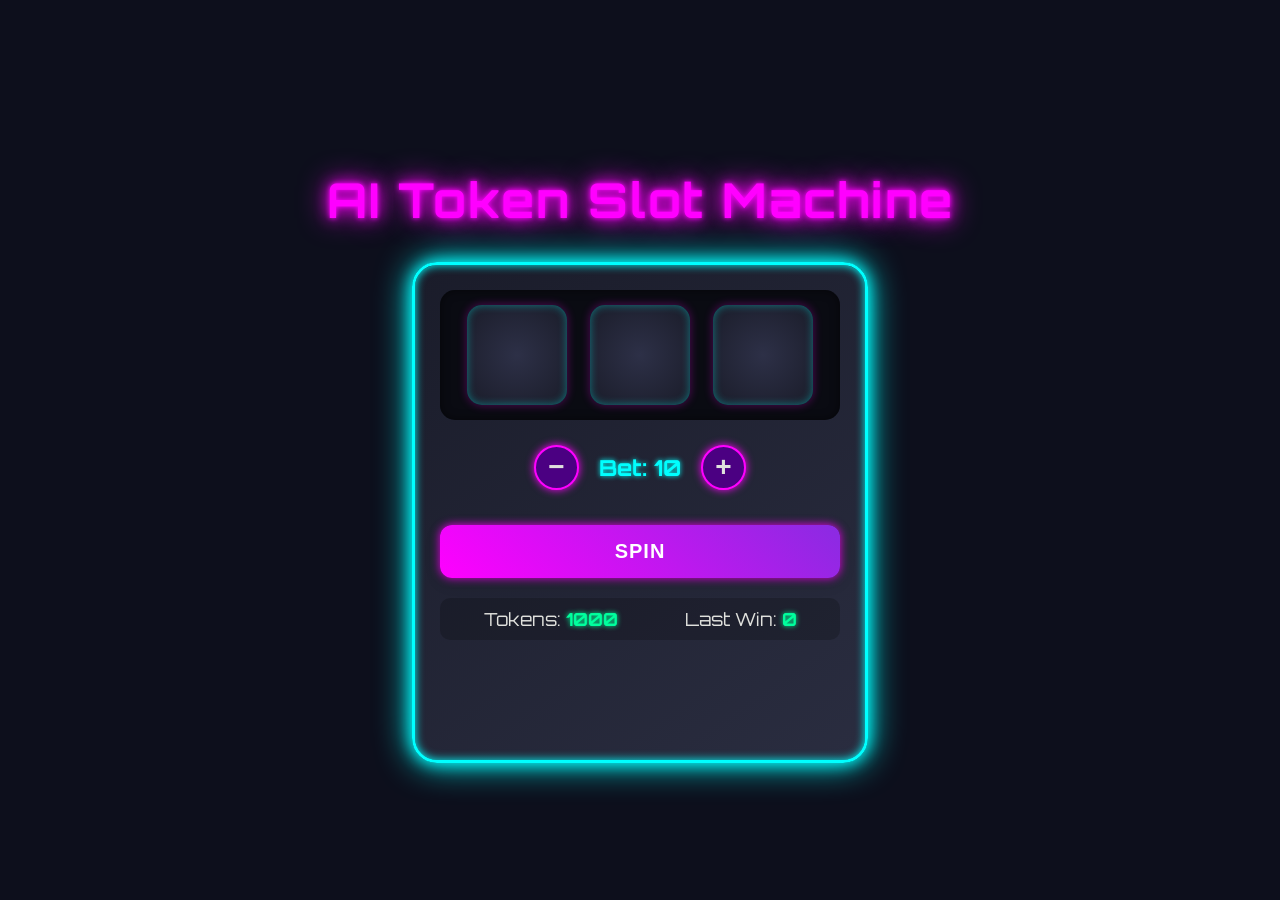
<file: step5/index.html>
<!DOCTYPE html>
<html lang="en">
<head>
    <meta charset="UTF-8">
    <meta name="viewport" content="width=device-width, initial-scale=1.0">
    <title>AI Token Slot Machine</title>
    <link rel="stylesheet" href="styles.css">
</head>
<body>
    <h1>AI Token Slot Machine</h1>
    <div class="slot-machine">
        <div class="reels">
            <div class="reel"></div>
            <div class="reel"></div>
            <div class="reel"></div>
        </div>
        <div class="controls">
            <div class="bet-control">
                <button id="decreaseBet">−</button>
                <span class="bet-amount">Bet: <span id="betAmount">10</span></span>
                <button id="increaseBet">+</button>
            </div>
            <button id="spinButton">Spin</button>
            <button id="resetButton" style="display: none;">Play Again</button>
        </div>
        <div class="stats">
            <p>Tokens: <span id="tokenCount">1000</span></p>
            <p>Last Win: <span id="winAmount">0</span></p>
        </div>
        <p class="message" id="message-log"></p>
        <p class="comical-line" id="comical-line"></p>
    </div>
    <script src="script.js"></script>
</body>
</html>
</file>
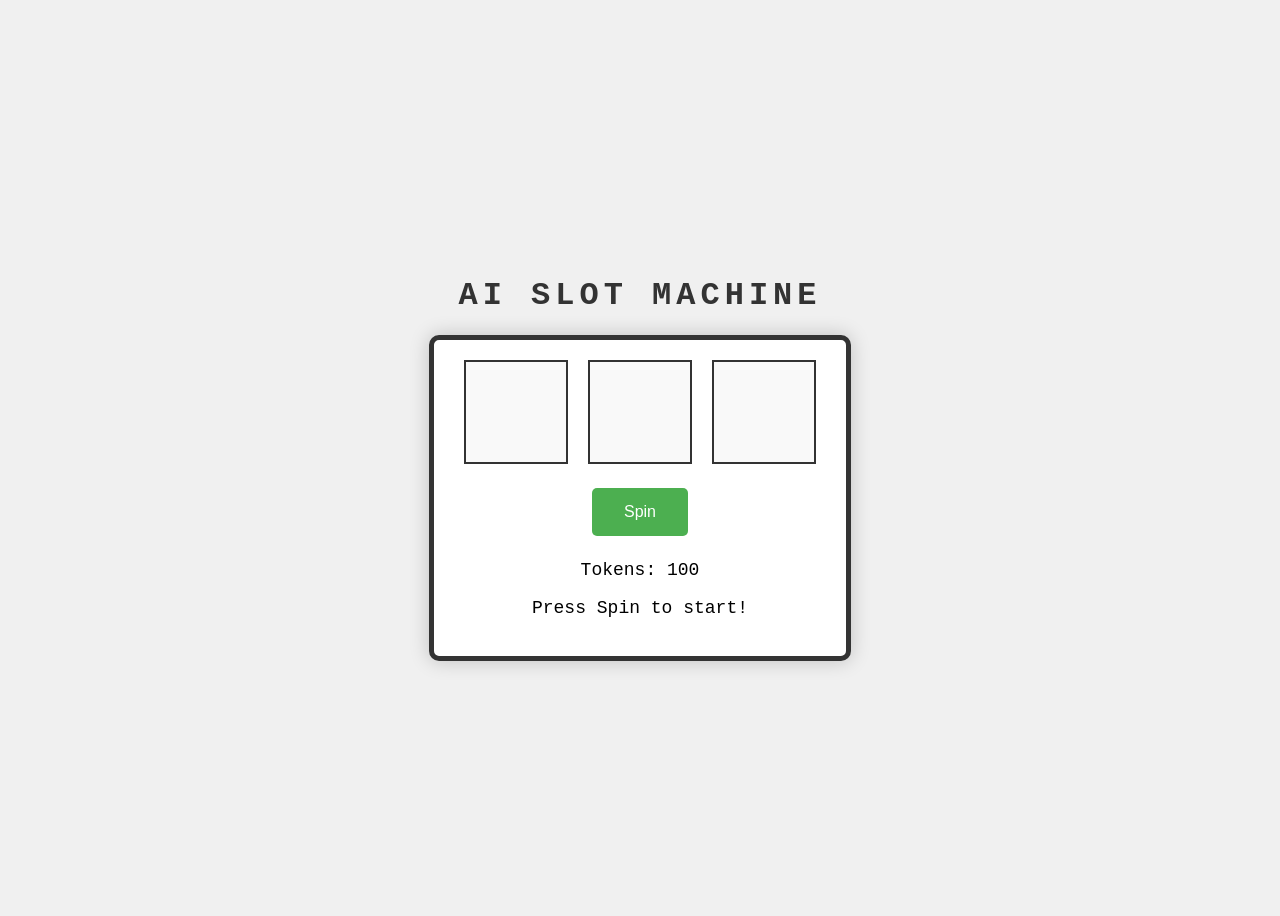
<file: step1/candidate-001/index.html>
<!DOCTYPE html>
<html lang="en">
<head>
    <meta charset="UTF-8">
    <meta name="viewport" content="width=device-width, initial-scale=1.0">
    <title>AI Slot Machine</title>
    <link rel="stylesheet" href="style.css">
</head>
<body>

    <h1>AI Slot Machine</h1>

    <div class="machine">
        <div class="reels">
            <div class="reel"></div>
            <div class="reel"></div>
            <div class="reel"></div>
        </div>

        <div class="controls">
            <button id="spin-button">Spin</button>
        </div>

        <div class="balance">
            <p>Tokens: <span id="balance-amount">100</span></p>
        </div>
        
        <div class="message">
            <p id="message-text">Press Spin to start!</p>
        </div>
    </div>

    <script src="script.js"></script>
</body>
</html>
</file>
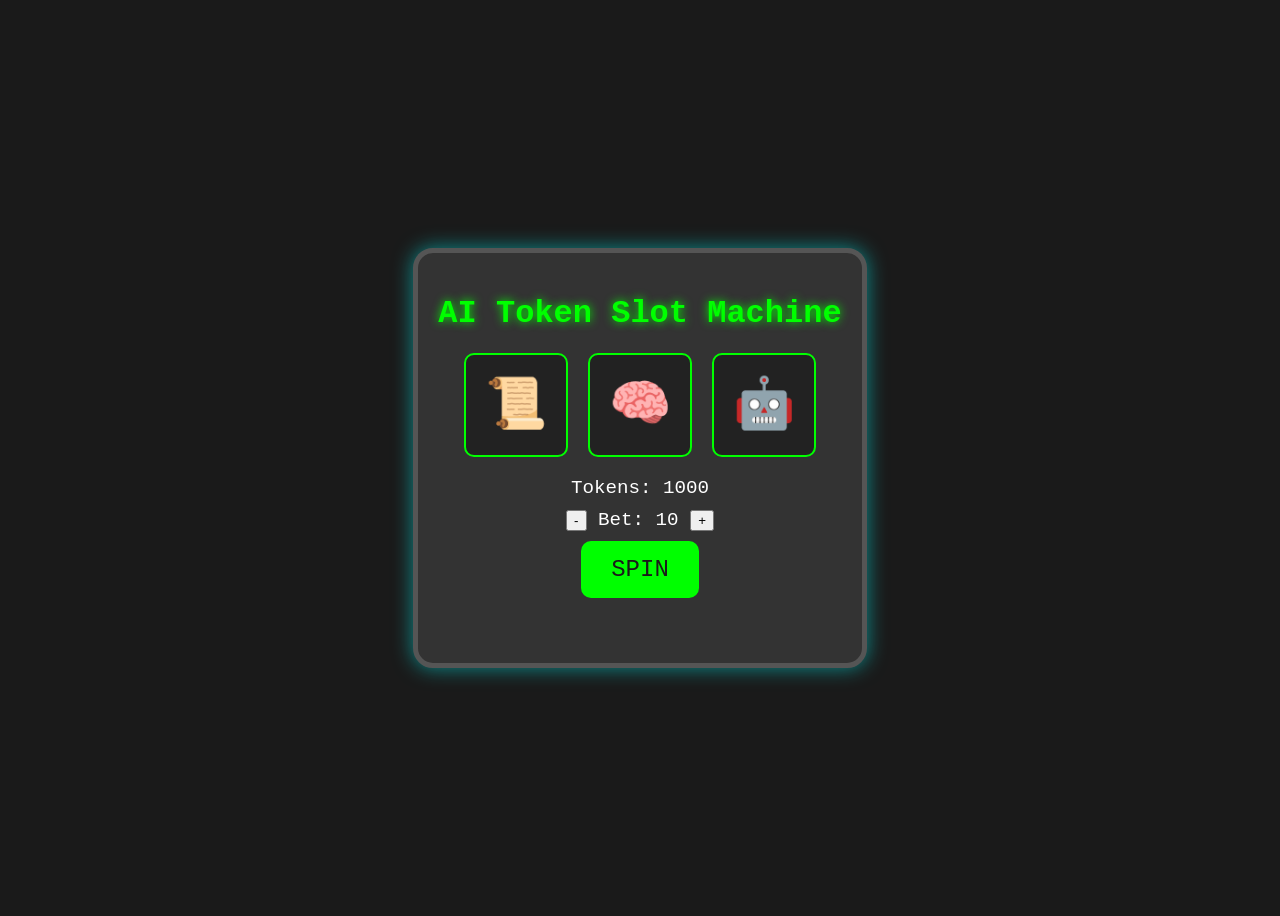
<file: step1/candidate-002/index.html>
<!DOCTYPE html>
<html lang="en">
<head>
    <meta charset="UTF-8">
    <meta name="viewport" content="width=device-width, initial-scale=1.0">
    <title>AI Token Slot Machine</title>
    <link rel="stylesheet" href="style.css">
</head>
<body>
    <div class="machine">
        <h1>AI Token Slot Machine</h1>
        <div class="slots">
            <div class="slot" id="slot1">
                <div class="reel"></div>
            </div>
            <div class="slot" id="slot2">
                <div class="reel"></div>
            </div>
            <div class="slot" id="slot3">
                <div class="reel"></div>
            </div>
        </div>
        <div class="controls">
            <div class="balance-container">
                <span>Tokens: </span>
                <span id="balance">1000</span>
            </div>
            <div class="bet-container">
                <button id="decrease-bet">-</button>
                <span>Bet: </span>
                <span id="bet-amount">10</span>
                <button id="increase-bet">+</button>
            </div>
            <button class="spin-button" id="spin-button">Spin</button>
        </div>
        <div id="message" class="message"></div>
    </div>
    <script src="script.js"></script>
</body>
</html>
</file>
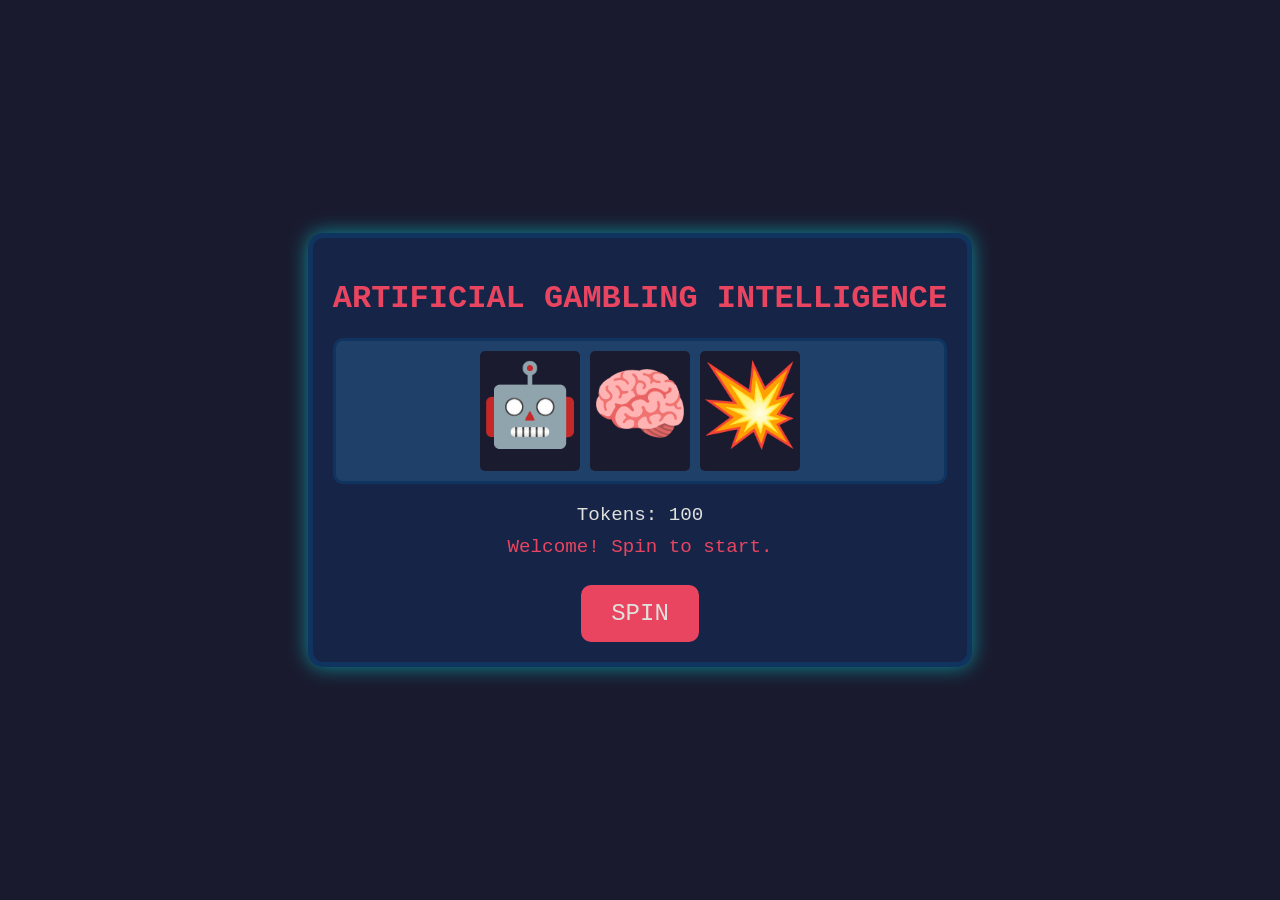
<file: step1/candidate-003/index.html>
<!DOCTYPE html>
<html lang="en">
<head>
    <meta charset="UTF-8">
    <meta name="viewport" content="width=device-width, initial-scale=1.0">
    <title>Artificial Gambling Intelligence</title>
    <link rel="stylesheet" href="style.css">
</head>
<body>
    <div id="slot-machine">
        <h1>Artificial Gambling Intelligence</h1>
        <div id="reels">
            <div class="reel"></div>
            <div class="reel"></div>
            <div class="reel"></div>
        </div>
        <div id="game-info">
            <div id="token-balance">Tokens: 100</div>
            <div id="message-area">Welcome! Spin to start.</div>
        </div>
        <button id="spin-button">Spin</button>
    </div>
    <script src="script.js"></script>
</body>
</html>
</file>
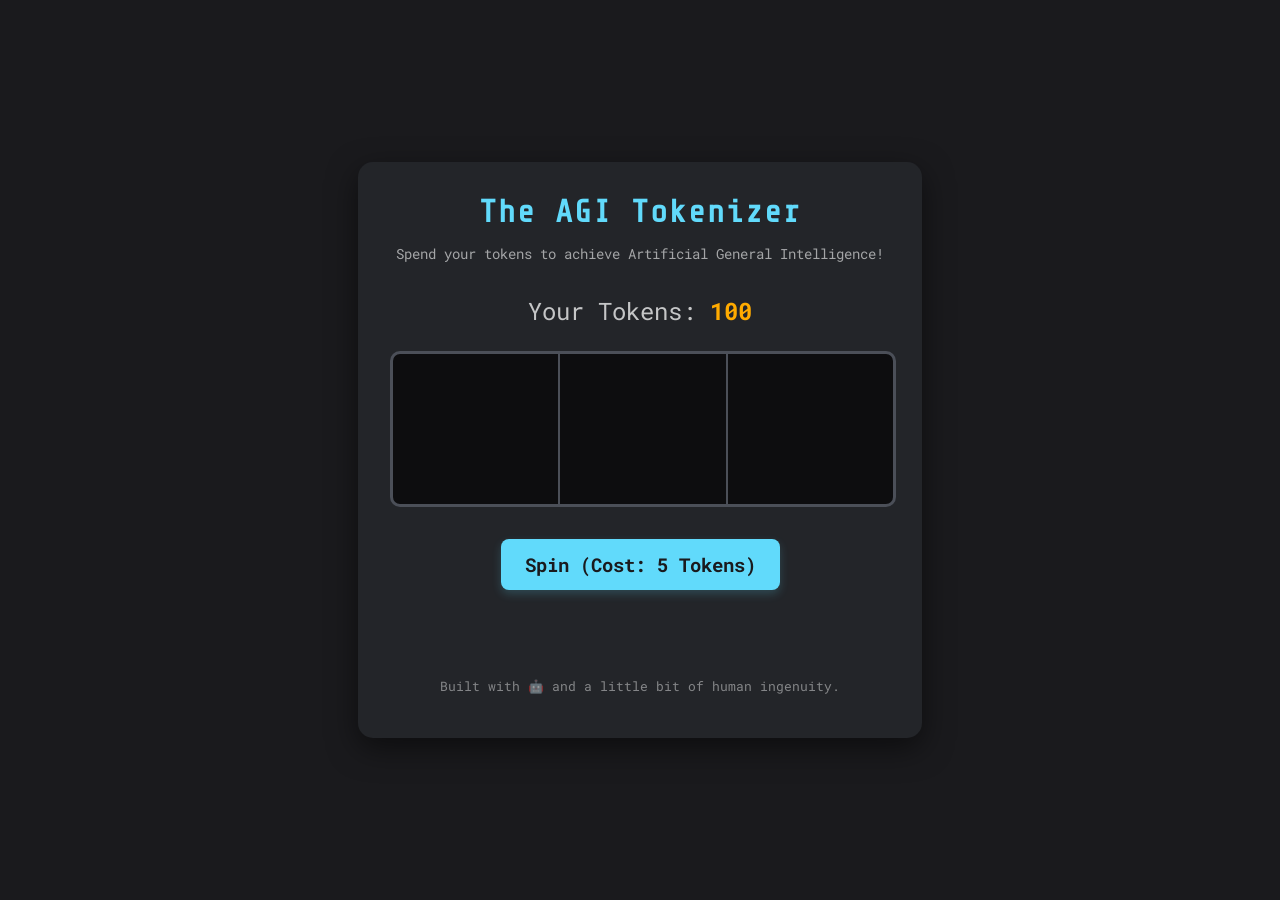
<file: step1/candidate-005/index.html>
<!DOCTYPE html>
<html lang="en">
<head>
    <meta charset="UTF-8">
    <meta name="viewport" content="width=device-width, initial-scale=1.0">
    <title>AGI Tokenizer</title>
    <link rel="stylesheet" href="style.css">
</head>
<body>
    <div id="app">
        <header>
            <h1>The AGI Tokenizer</h1>
            <p>Spend your tokens to achieve Artificial General Intelligence!</p>
        </header>
        <main>
            <div class="balance">
                <h2>Your Tokens: <span id="token-balance">100</span></h2>
            </div>
            <div class="slot-machine">
                <div class="reel-container">
                    <div class="reel" id="reel1"></div>
                    <div class="reel" id="reel2"></div>
                    <div class="reel" id="reel3"></div>
                </div>
                <div class="slot-overlay"></div>
            </div>
            <div class="controls">
                <button id="spin-button">Spin (Cost: 5 Tokens)</button>
            </div>
            <div class="message-container">
                <p id="message">&nbsp;</p>
            </div>
        </main>
        <footer>
            <p>Built with 🤖 and a little bit of human ingenuity.</p>
        </footer>
    </div>
    <script src="script.js"></script>
</body>
</html>
</file>
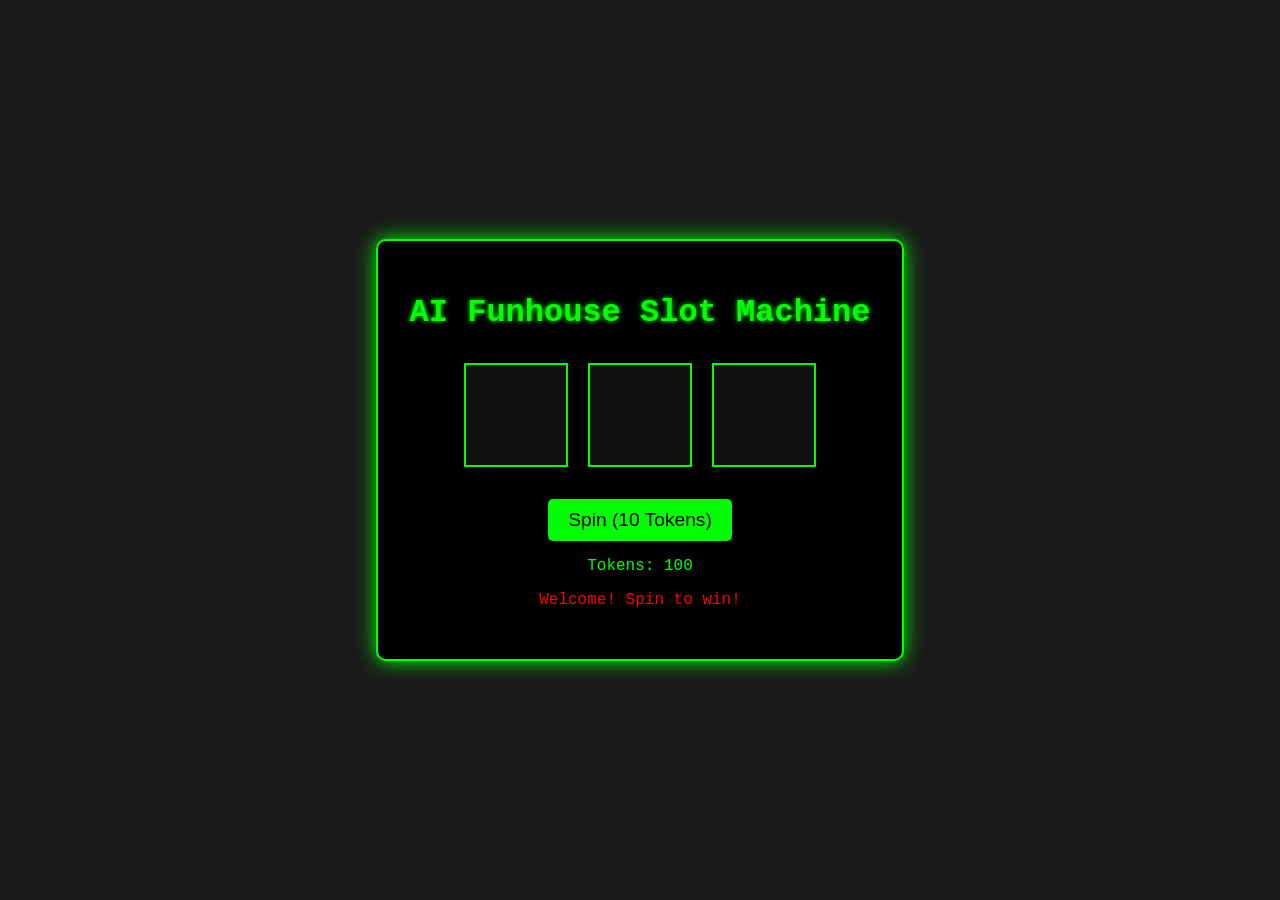
<file: step1/candidate-006/index.html>
<!DOCTYPE html>
<html lang="en">
<head>
    <meta charset="UTF-8">
    <meta name="viewport" content="width=device-width, initial-scale=1.0">
    <title>AI Slot Machine</title>
    <link rel="stylesheet" href="style.css">
</head>
<body>
    <div id="app">
        <h1>AI Funhouse Slot Machine</h1>
        <div class="slot-machine">
            <div class="reels">
                <div class="reel" id="reel1"></div>
                <div class="reel" id="reel2"></div>
                <div class="reel" id="reel3"></div>
            </div>
            <button id="spin-button">Spin (10 Tokens)</button>
            <p>Tokens: <span id="token-balance">100</span></p>
            <p id="message-area">Welcome! Spin to win!</p>
        </div>
    </div>
    <script src="script.js"></script>
</body>
</html>
</file>
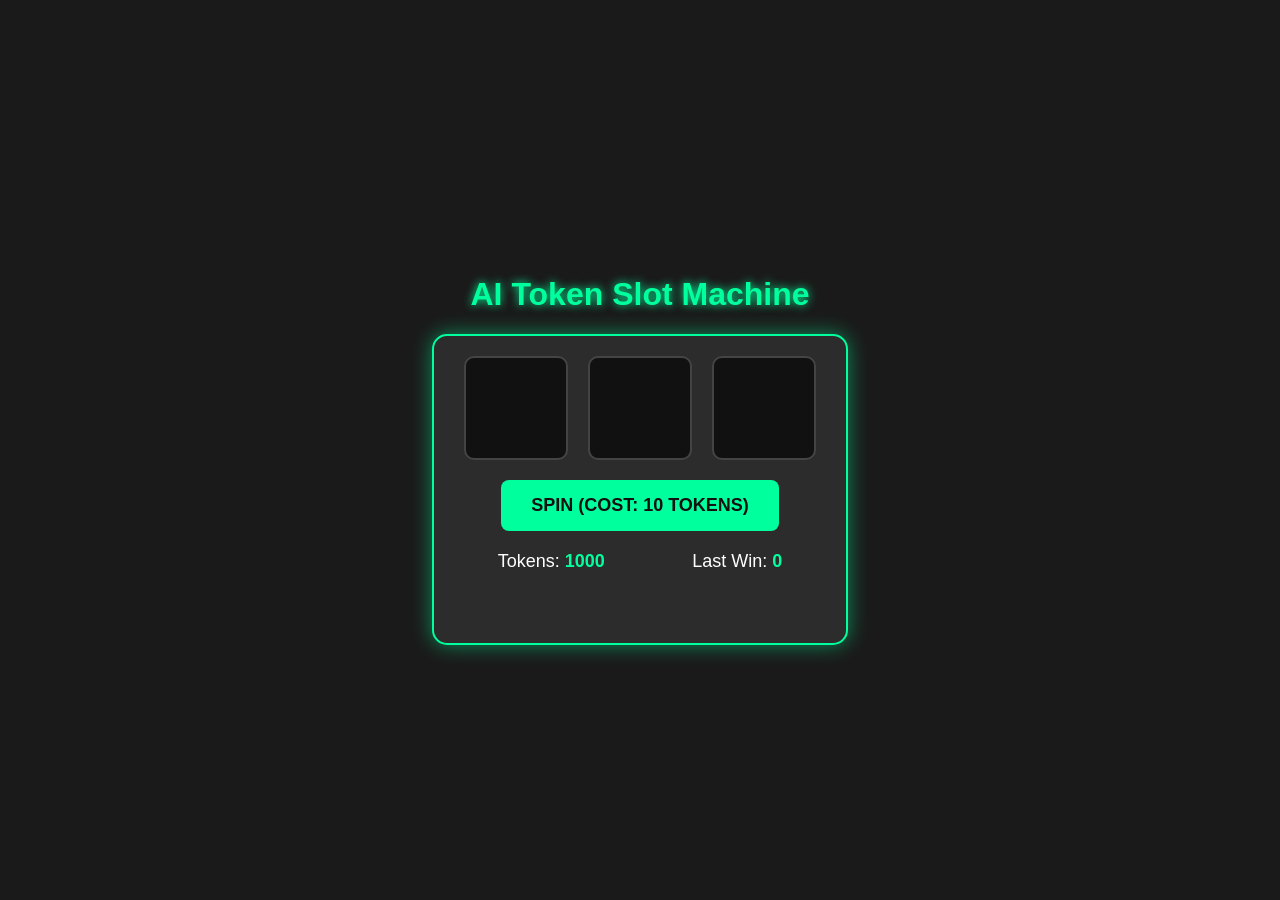
<file: step1/candidate-007/index.html>
<!DOCTYPE html>
<html lang="en">
<head>
    <meta charset="UTF-8">
    <meta name="viewport" content="width=device-width, initial-scale=1.0">
    <title>AI Token Slot Machine</title>
    <link rel="stylesheet" href="styles.css">
</head>
<body>
    <h1>AI Token Slot Machine</h1>
    <div class="slot-machine">
        <div class="reels">
            <div class="reel"></div>
            <div class="reel"></div>
            <div class="reel"></div>
        </div>
        <div class="controls">
            <button id="spinButton">Spin (Cost: 10 Tokens)</button>
        </div>
        <div class="stats">
            <p>Tokens: <span id="tokenCount">1000</span></p>
            <p>Last Win: <span id="winAmount">0</span></p>
        </div>
        <p class="message" id="message-log"></p>
    </div>
    <script src="script.js"></script>
</body>
</html>
</file>
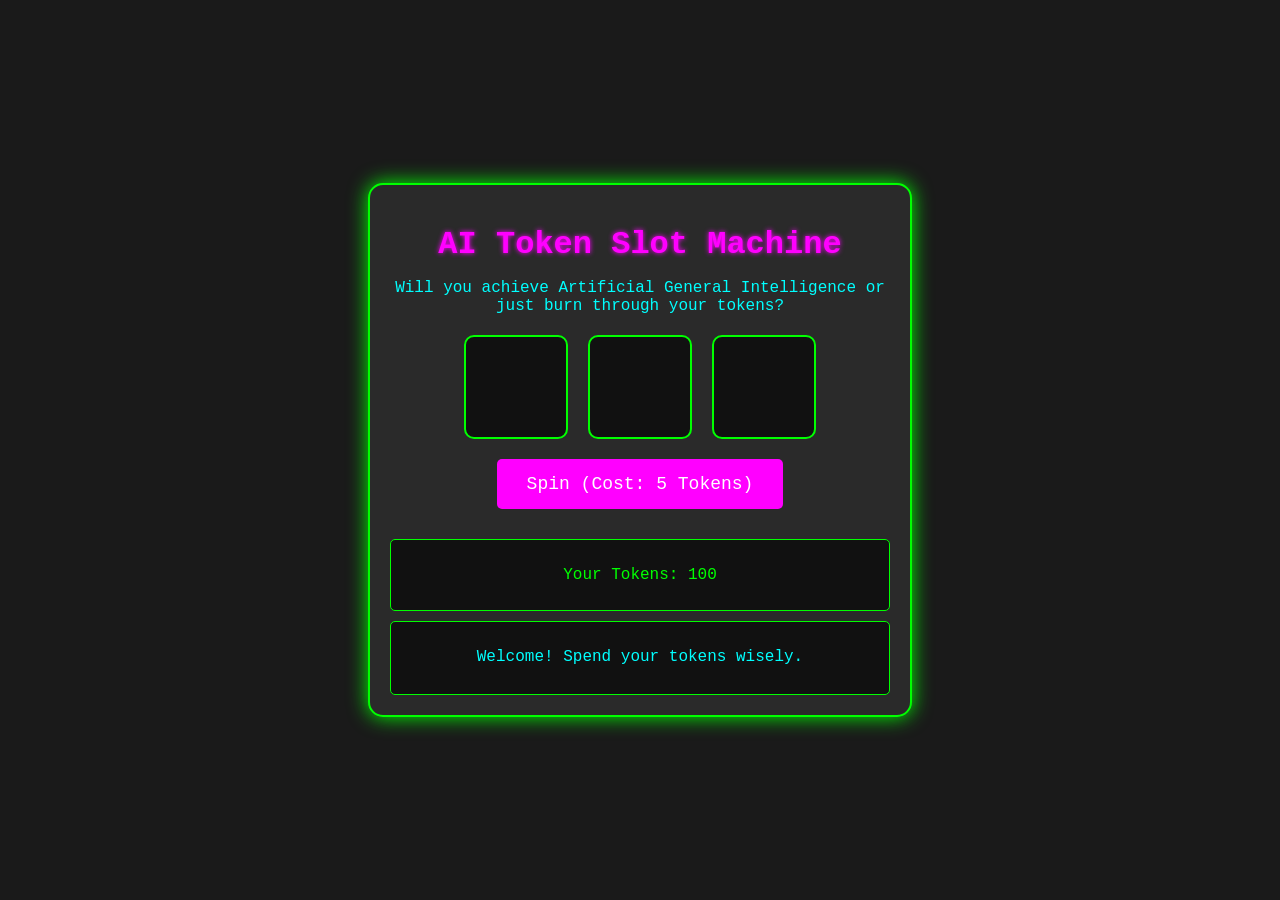
<file: step1/candidate-008/index.html>
<!DOCTYPE html>
<html lang="en">
<head>
    <meta charset="UTF-8">
    <meta name="viewport" content="width=device-width, initial-scale=1.0">
    <title>AI Satire Slot Machine</title>
    <link rel="stylesheet" href="styles.css">
</head>
<body>
    <div id="slot-machine">
        <h1>AI Token Slot Machine</h1>
        <p class="subtitle">Will you achieve Artificial General Intelligence or just burn through your tokens?</p>
        <div id="reels">
            <div class="reel"></div>
            <div class="reel"></div>
            <div class="reel"></div>
        </div>
        <div id="controls">
            <button id="spinButton">Spin (Cost: 5 Tokens)</button>
        </div>
        <div id="wallet">
            <p>Your Tokens: <span id="token-balance">100</span></p>
        </div>
        <div id="message-display">
            <p id="message">Welcome! Spend your tokens wisely.</p>
        </div>
    </div>
    <script src="script.js"></script>
</body>
</html>
</file>
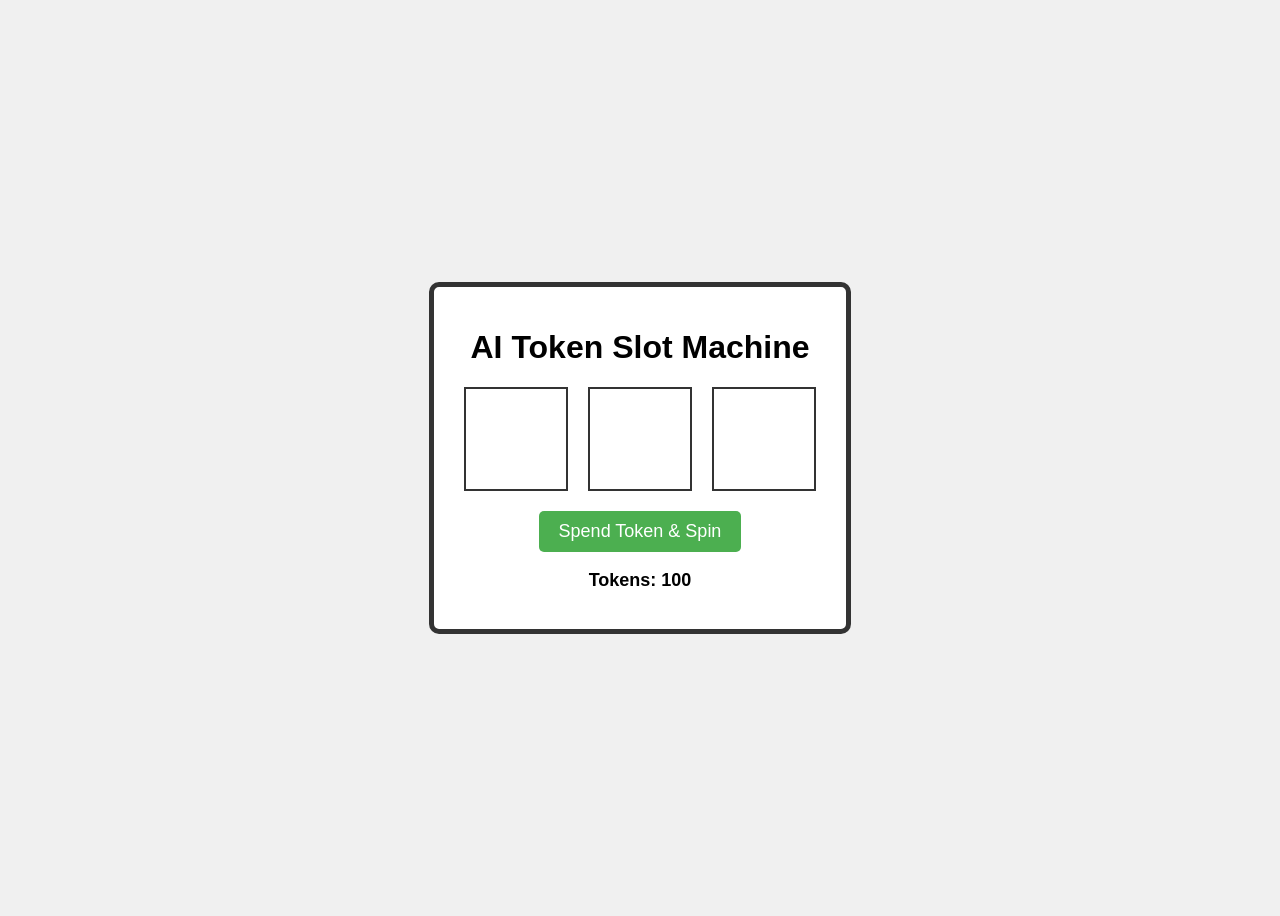
<file: step1/candidate-009/index.html>
<!DOCTYPE html>
<html lang="en">
<head>
    <meta charset="UTF-8">
    <meta name="viewport" content="width=device-width, initial-scale=1.0">
    <title>AI Token Slot Machine</title>
    <link rel="stylesheet" href="styles.css">
</head>
<body>
    <div class="slot-machine">
        <h1>AI Token Slot Machine</h1>
        <div class="reels">
            <div class="reel"></div>
            <div class="reel"></div>
            <div class="reel"></div>
        </div>
        <div class="controls">
            <button id="spin-button">Spend Token & Spin</button>
            <p>Tokens: <span id="token-count">100</span></p>
        </div>
    </div>
    <script src="script.js"></script>
</body>
</html>
</file>
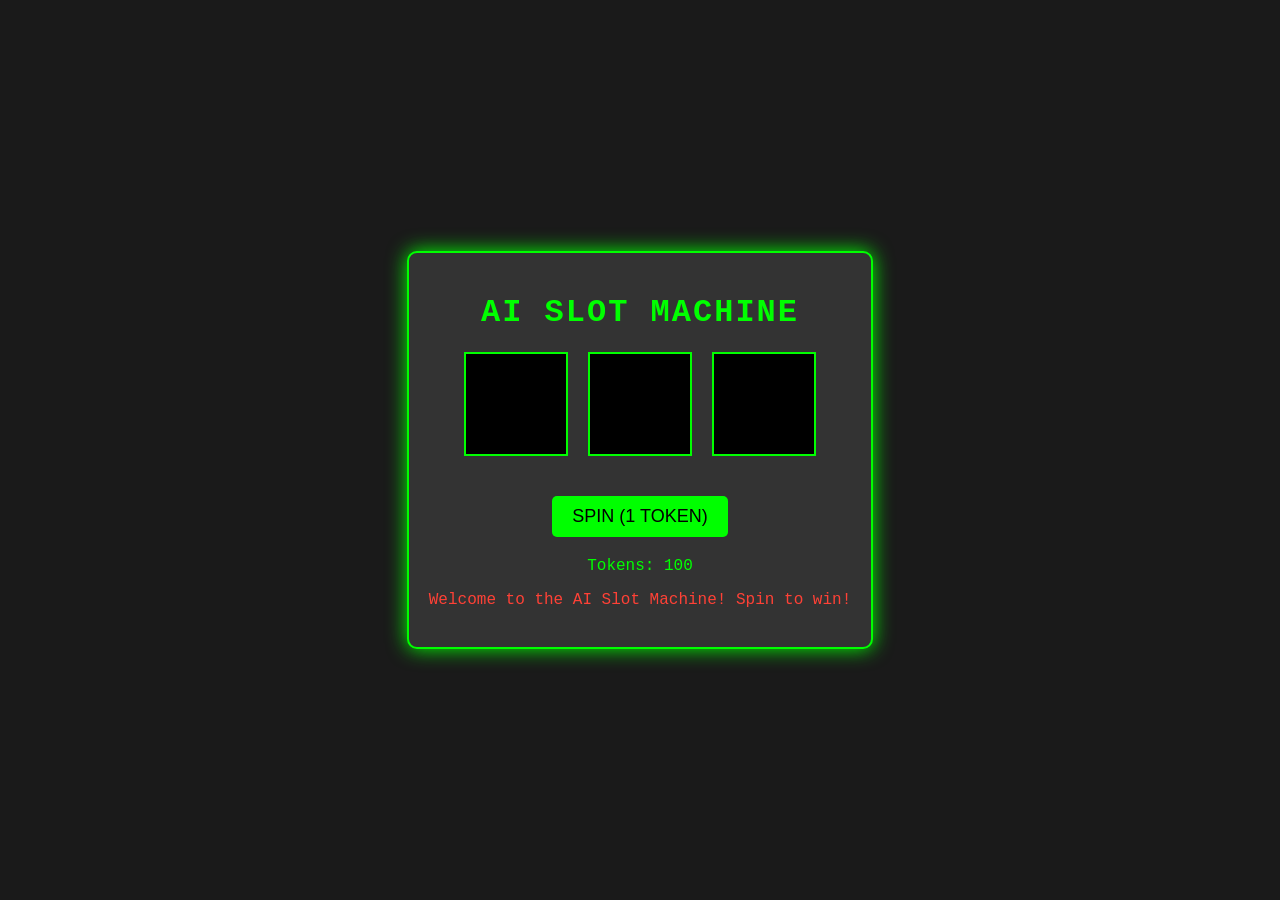
<file: step1/candidate-010/index.html>
<!DOCTYPE html>
<html lang="en">
<head>
    <meta charset="UTF-8">
    <meta name="viewport" content="width=device-width, initial-scale=1.0">
    <title>AI Slot Machine</title>
    <link rel="stylesheet" href="styles.css">
</head>
<body>
    <div id="slot-machine">
        <h1>AI Slot Machine</h1>
        <div class="reels">
            <div class="reel" id="reel1"></div>
            <div class="reel" id="reel2"></div>
            <div class="reel" id="reel3"></div>
        </div>
        <button id="spin-button">Spin (1 Token)</button>
        <div class="info">
            <p>Tokens: <span id="tokens">100</span></p>
            <p id="message">Welcome to the AI Slot Machine! Spin to win!</p>
        </div>
    </div>
    <script src="script.js"></script>
</body>
</html>
</file>
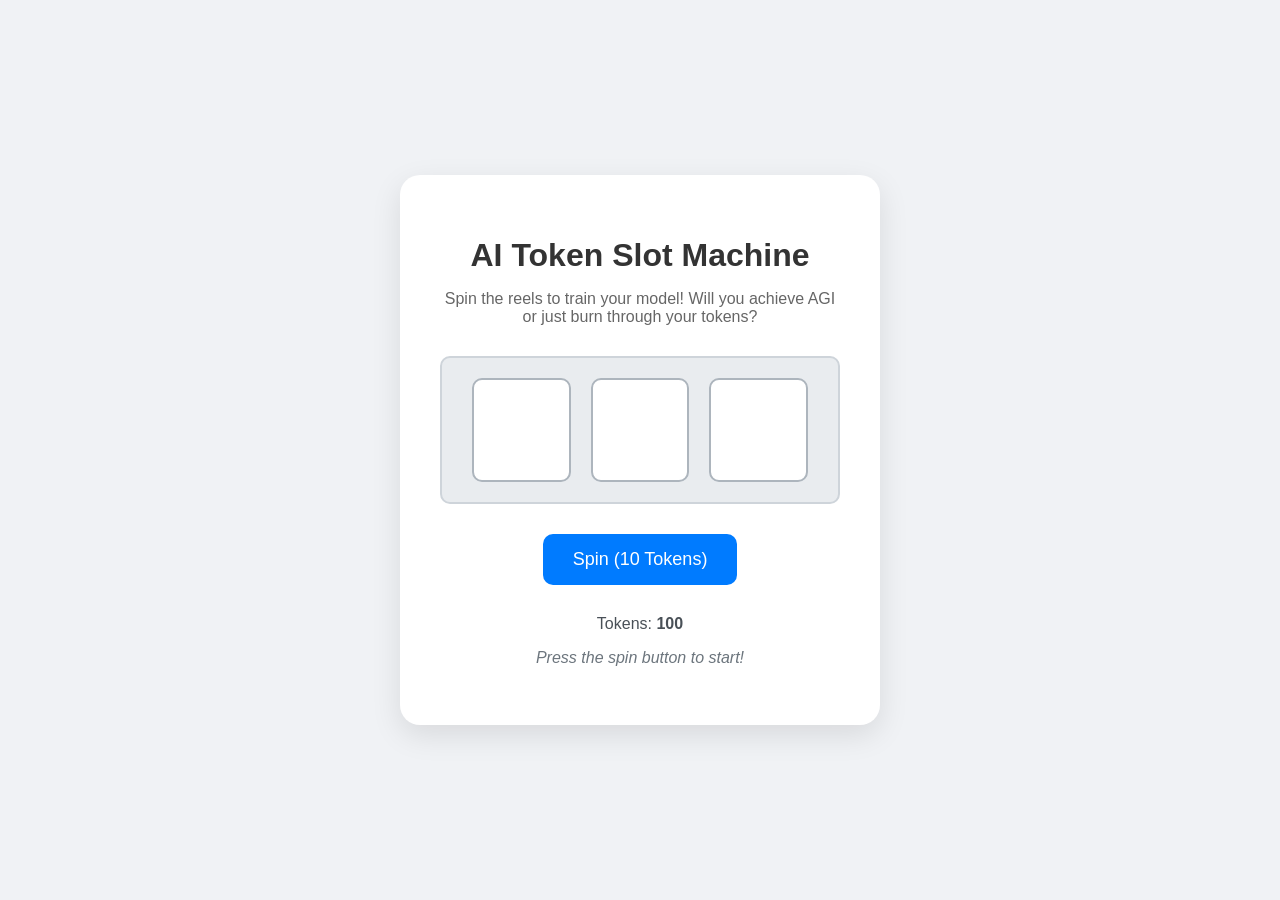
<file: step1/candidate-011/index.html>
<!DOCTYPE html>
<html lang="en">
<head>
    <meta charset="UTF-8">
    <meta name="viewport" content="width=device-width, initial-scale=1.0">
    <title>AI Token Slot Machine</title>
    <link rel="stylesheet" href="style.css">
</head>
<body>
    <div class="machine">
        <h1>AI Token Slot Machine</h1>
        <p class="description">Spin the reels to train your model! Will you achieve AGI or just burn through your tokens?</p>
        <div class="reels">
            <div class="reel"></div>
            <div class="reel"></div>
            <div class="reel"></div>
        </div>
        <div class="controls">
            <button id="spin-button">Spin (10 Tokens)</button>
        </div>
        <div class="info">
            <p>Tokens: <span id="token-balance">100</span></p>
            <p id="message">Press the spin button to start!</p>
        </div>
    </div>
    <script src="script.js"></script>
</body>
</html>
</file>
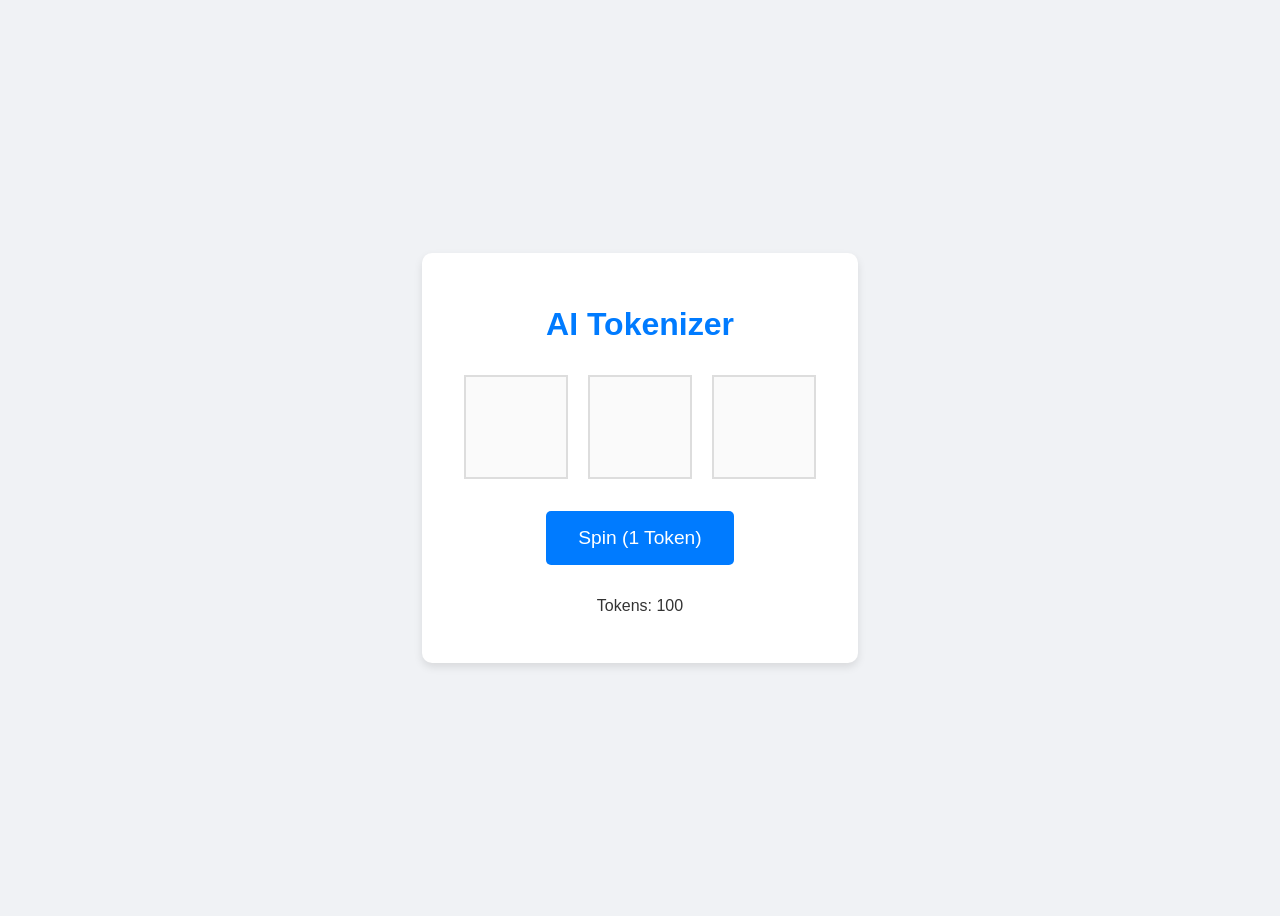
<file: step1/candidate-012/index.html>
<!DOCTYPE html>
<html lang="en">
<head>
    <meta charset="UTF-8">
    <meta name="viewport" content="width=device-width, initial-scale=1.0">
    <title>AI Slot Machine</title>
    <link rel="stylesheet" href="style.css">
</head>
<body>
    <div id="slot-machine">
        <h1>AI Tokenizer</h1>
        <div id="reels">
            <div class="reel"></div>
            <div class="reel"></div>
            <div class="reel"></div>
        </div>
        <button id="spin-button">Spin (1 Token)</button>
        <div id="wallet">
            <p>Tokens: <span id="token-balance">100</span></p>
        </div>
        <p id="message"></p>
    </div>
    <script src="script.js"></script>
</body>
</html>
</file>
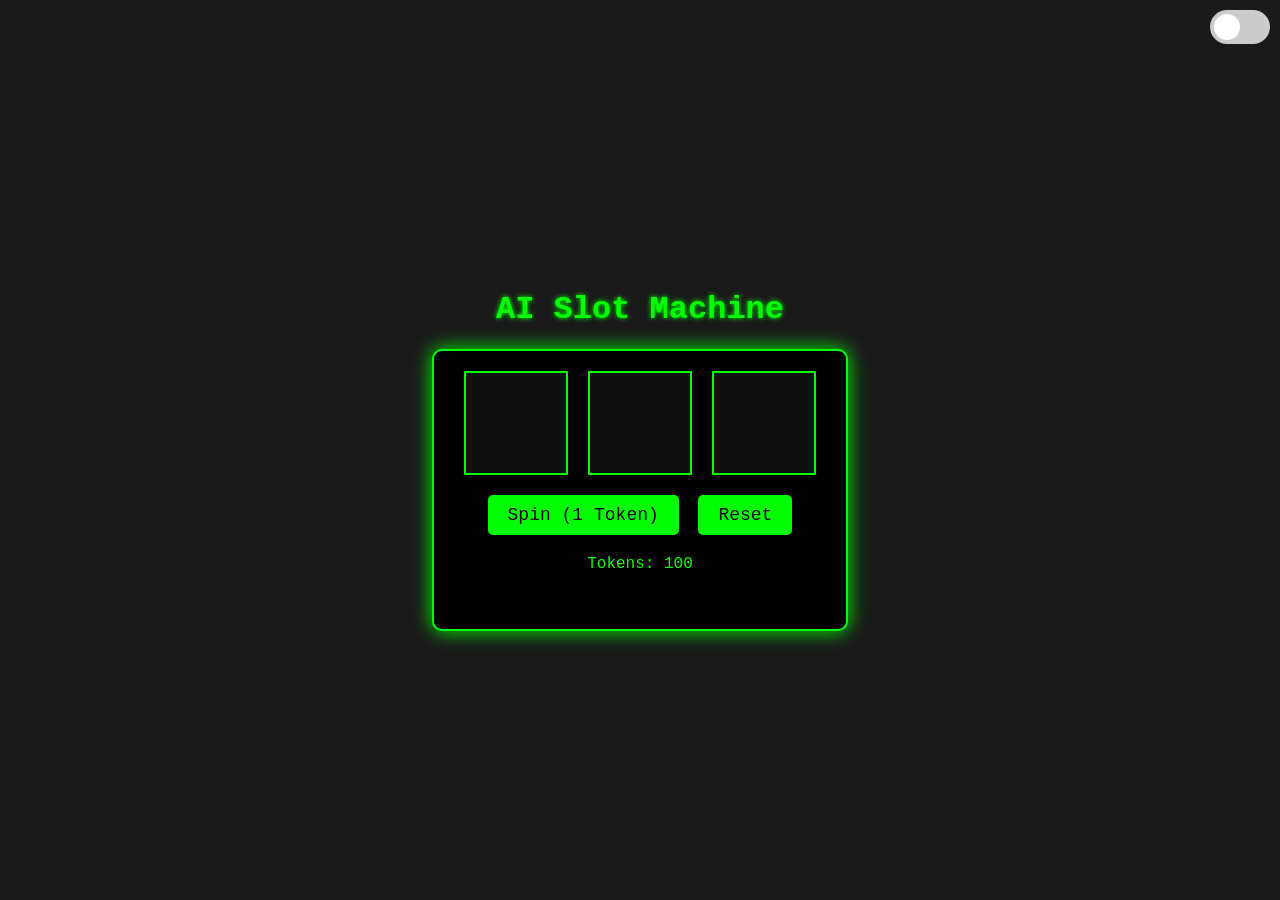
<file: step1/candidate-013/index.html>
<!DOCTYPE html>
<html lang="en">
<head>
    <meta charset="UTF-8">
    <meta name="viewport" content="width=device-width, initial-scale=1.0">
    <title>AI Slot Machine</title>
    <link rel="stylesheet" href="style.css">
</head>
<body>
    <div class="theme-switch-wrapper">
        <label class="theme-switch" for="checkbox">
            <input type="checkbox" id="checkbox" />
            <div class="slider round"></div>
        </label>
    </div>
    <h1>AI Slot Machine</h1>
    <div class="slot-machine">
        <div class="reels">
            <div class="reel"></div>
            <div class="reel"></div>
            <div class="reel"></div>
        </div>
        <div class="controls">
            <button id="spin-button">Spin (1 Token)</button>
            <button id="reset-button">Reset</button>
        </div>
        <div class="balance">
            <p>Tokens: <span id="token-balance">100</span></p>
        </div>
        <div class="message">
            <p id="message-text"></p>
        </div>
    </div>
    <script src="script.js"></script>
</body>
</html>
</file>
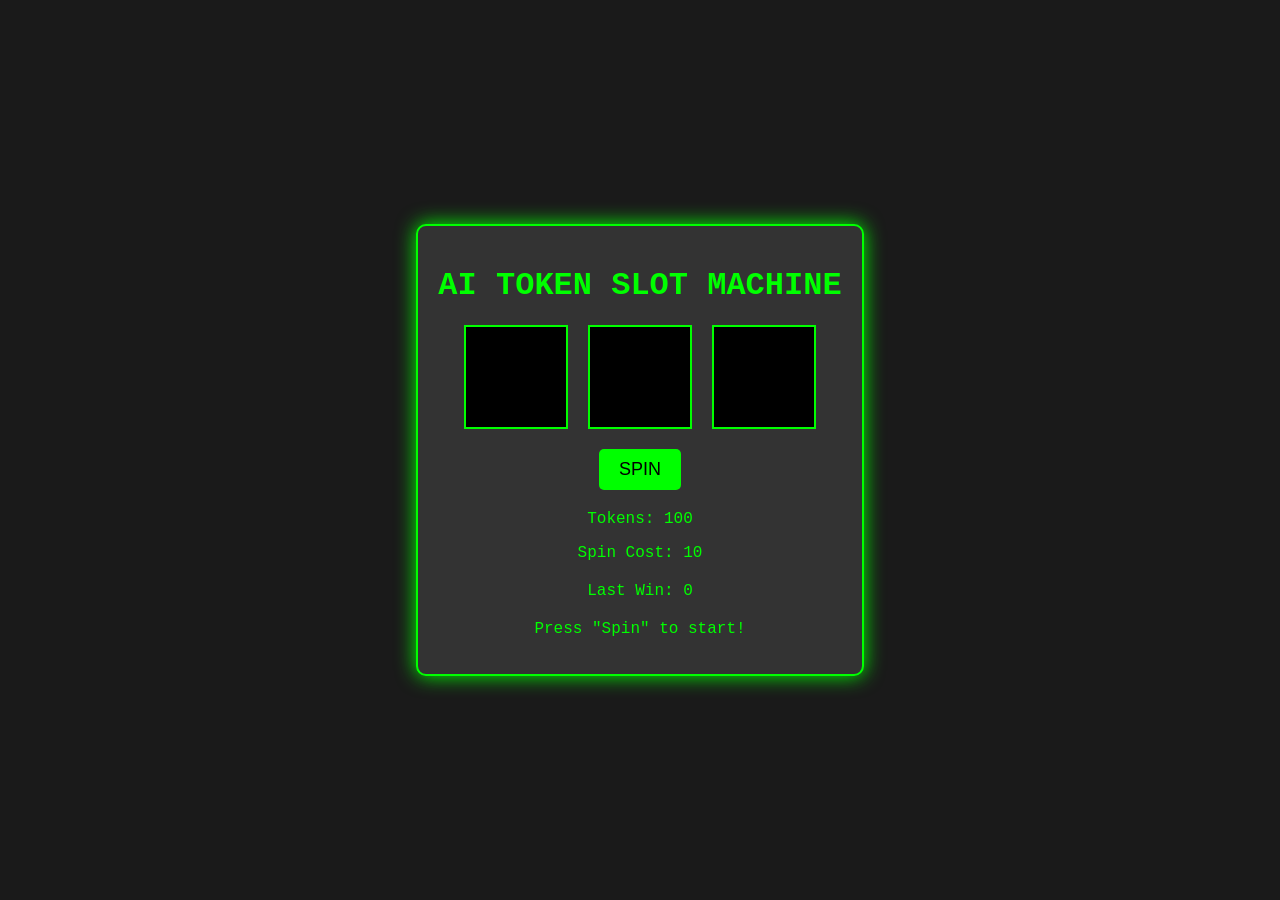
<file: step1/candidate-014/index.html>
<!DOCTYPE html>
<html lang="en">
<head>
    <meta charset="UTF-8">
    <meta name="viewport" content="width=device-width, initial-scale=1.0">
    <title>AI Slot Machine</title>
    <link rel="stylesheet" href="style.css">
</head>
<body>
    <div class="slot-machine">
        <h1>AI Token Slot Machine</h1>
        <div class="reels">
            <div class="reel"></div>
            <div class="reel"></div>
            <div class="reel"></div>
        </div>
        <div class="controls">
            <button id="spin-button">Spin</button>
        </div>
        <div class="balance">
            <p>Tokens: <span id="token-balance">100</span></p>
            <p>Spin Cost: <span id="spin-cost">10</span></p>
        </div>
        <div class="winnings">
            <p>Last Win: <span id="last-win">0</span></p>
        </div>
        <div class="message">
            <p id="message-text">Press "Spin" to start!</p>
        </div>
    </div>
    <script src="script.js"></script>
</body>
</html>
</file>
<file: step5/styles.css>
@import url('https://fonts.googleapis.com/css2?family=Orbitron:wght@400;700&display=swap');

body {
    font-family: 'Orbitron', sans-serif;
    display: flex;
    flex-direction: column;
    justify-content: center;
    align-items: center;
    height: 100vh;
    background-color: #0d0f1c; /* Deep navy */
    color: #e0e1dd;
    margin: 0;
}

h1 {
    color: #ff00ff; /* Vibrant magenta */
    text-shadow: 0 0 5px #ff00ff, 0 0 15px #ff00ff, 0 0 30px #ff00ff;
    font-size: 3rem;
    margin-bottom: 2rem;
    font-weight: 700;
    letter-spacing: 2px;
}

.slot-machine {
    background: linear-gradient(145deg, #1a1c2a, #2a2d40);
    border: 3px solid #00ffff; /* Glowing cyan */
    border-radius: 25px;
    padding: 25px;
    box-shadow: 0 0 15px #00ffff, 0 0 35px #00ffff, inset 0 0 10px #00ffff;
    width: 400px;
}

.reels {
    display: flex;
    justify-content: space-around;
    margin-bottom: 25px;
    background: #0a0b12;
    padding: 15px;
    border-radius: 15px;
    box-shadow: inset 0 0 10px rgba(0, 0, 0, 0.5);
}

.reel {
    width: 100px;
    height: 100px;
    margin: 0 5px;
    display: flex;
    justify-content: center;
    align-items: center;
    font-size: 55px;
    background: radial-gradient(circle, #2d3047, #1a1c29);
    border-radius: 15px;
    overflow: hidden;
    position: relative;
    box-shadow: 0 0 10px rgba(255, 0, 255, 0.3), inset 0 0 8px rgba(0, 255, 255, 0.4);
    transition: box-shadow 0.3s ease;
}

.reel.spinning {
    animation: spin-glow 0.1s linear infinite;
}

@keyframes spin-glow {
    0% { transform: translateY(-15px); text-shadow: 0 0 10px #ff00ff; }
    50% { text-shadow: 0 0 20px #00ffff; }
    100% { transform: translateY(15px); text-shadow: 0 0 10px #ff00ff; }
}

.controls {
    text-align: center;
    margin-bottom: 20px;
}

.bet-control {
    display: flex;
    justify-content: center;
    align-items: center;
    margin-bottom: 25px;
}

.bet-amount {
    font-size: 22px;
    margin: 0 20px;
    font-weight: 700;
    color: #00ffff;
    text-shadow: 0 0 5px #00ffff;
}

#increaseBet,
#decreaseBet {
    background: #4b0082; /* Indigo */
    border: 2px solid #ff00ff;
    color: #e0e1dd;
    font-size: 28px;
    font-weight: bold;
    cursor: pointer;
    width: 45px;
    height: 45px;
    border-radius: 50%;
    transition: all 0.3s ease;
    box-shadow: 0 0 8px #ff00ff;
}

#increaseBet:hover,
#decreaseBet:hover {
    background: #8a2be2; /* Blue violet */
    box-shadow: 0 0 15px #ff00ff, 0 0 25px #ff00ff;
    transform: scale(1.1);
}

#spinButton, #resetButton {
    background: linear-gradient(45deg, #ff00ff, #8a2be2);
    color: #fff;
    border: none;
    padding: 15px 30px;
    font-size: 20px;
    font-weight: bold;
    border-radius: 12px;
    cursor: pointer;
    transition: all 0.3s ease;
    text-transform: uppercase;
    width: 100%;
    margin-top: 10px;
    letter-spacing: 1px;
    box-shadow: 0 4px 15px rgba(0, 0, 0, 0.2), 0 0 10px #ff00ff;
}


#resetButton {
    background: linear-gradient(45deg, #ffc107, #ff8c00);
     box-shadow: 0 4px 15px rgba(0, 0, 0, 0.2), 0 0 10px #ffc107;
}

#spinButton:hover, #resetButton:hover {
    transform: translateY(-3px);
    box-shadow: 0 8px 25px rgba(0, 0, 0, 0.3), 0 0 15px #ff00ff;
}

#resetButton:hover {
     box-shadow: 0 8px 25px rgba(0, 0, 0, 0.3), 0 0 15px #ffc107;
}


#spinButton:disabled {
    background: #555;
    cursor: not-allowed;
    box-shadow: none;
    transform: translateY(0);
}

.stats {
    display: flex;
    justify-content: space-around;
    font-size: 18px;
    margin-top: 15px;
    padding: 10px;
    background: rgba(0,0,0,0.2);
    border-radius: 10px;
}

.stats p {
    margin: 0;
}

#tokenCount, #winAmount {
    color: #00ff9d;
    font-weight: bold;
    text-shadow: 0 0 5px #00ff9d;
}

.message {
    text-align: center;
    margin-top: 20px;
    height: 22px;
    font-size: 1.1rem;
    color: #ffc107;
    text-shadow: 0 0 5px #ffc107;
}

.comical-line {
    text-align: center;
    margin-top: 10px;
    height: 20px;
    color: #00bcd4;
    font-style: italic;
    text-shadow: 0 0 5px #00bcd4;
}
</file>
<file: step1/candidate-001/style.css>
body {
    font-family: 'Courier New', Courier, monospace;
    background-color: #f0f0f0;
    display: flex;
    justify-content: center;
    align-items: center;
    height: 100vh;
    flex-direction: column;
}

h1 {
    color: #333;
    text-transform: uppercase;
    letter-spacing: 5px;
}

.machine {
    background-color: #fff;
    border: 5px solid #333;
    border-radius: 10px;
    padding: 20px;
    box-shadow: 0 0 20px rgba(0,0,0,0.2);
}

.reels {
    display: flex;
    justify-content: center;
    margin-bottom: 20px;
}

.reel {
    width: 100px;
    height: 100px;
    border: 2px solid #333;
    margin: 0 10px;
    font-size: 50px;
    display: flex;
    justify-content: center;
    align-items: center;
    background-color: #f9f9f9;
}

.controls {
    text-align: center;
    margin-bottom: 20px;
}

#spin-button {
    background-color: #4CAF50;
    color: white;
    padding: 15px 32px;
    text-align: center;
    text-decoration: none;
    display: inline-block;
    font-size: 16px;
    margin: 4px 2px;
    cursor: pointer;
    border: none;
    border-radius: 5px;
    transition: background-color 0.3s;
}

#spin-button:hover {
    background-color: #45a049;
}

.balance, .message {
    text-align: center;
    font-size: 18px;
}
</file>
<file: step1/candidate-002/style.css>
body {
    display: flex;
    justify-content: center;
    align-items: center;
    height: 100vh;
    background-color: #1a1a1a;
    color: #fff;
    font-family: 'Courier New', Courier, monospace;
}

.machine {
    background-color: #333;
    border: 5px solid #555;
    border-radius: 20px;
    padding: 20px;
    box-shadow: 0 0 20px rgba(0, 255, 255, 0.5);
    text-align: center;
}

h1 {
    color: #0f0;
    text-shadow: 0 0 10px #0f0;
}

.slots {
    display: flex;
    justify-content: center;
    margin: 20px 0;
}

.slot {
    width: 100px;
    height: 100px;
    border: 2px solid #0f0;
    margin: 0 10px;
    overflow: hidden;
    position: relative;
    background-color: #222;
    border-radius: 10px;
}

.reel {
    position: absolute;
    top: 0;
    left: 0;
    width: 100%;
    transition: top 0.5s ease-in-out;
}

.reel > div {
    height: 100px;
    font-size: 50px;
    display: flex;
    justify-content: center;
    align-items: center;
}

.controls {
    margin-top: 20px;
}

.balance-container, .bet-container {
    margin: 10px 0;
    font-size: 1.2em;
}

.spin-button {
    background-color: #0f0;
    color: #1a1a1a;
    border: none;
    padding: 15px 30px;
    font-size: 1.5em;
    border-radius: 10px;
    cursor: pointer;
    transition: background-color 0.3s, box-shadow 0.3s;
    text-transform: uppercase;
    font-family: 'Courier New', Courier, monospace;
}

.spin-button:hover {
    background-color: #0c0;
    box-shadow: 0 0 15px #0f0;
}

.spin-button:disabled {
    background-color: #555;
    cursor: not-allowed;
}

.message {
    margin-top: 20px;
    font-size: 1.2em;
    min-height: 25px;
}
</file>
<file: step1/candidate-003/style.css>
body {
    font-family: 'Courier New', Courier, monospace;
    background-color: #1a1a2e;
    color: #e0e1dd;
    display: flex;
    justify-content: center;
    align-items: center;
    height: 100vh;
    margin: 0;
}

#slot-machine {
    background-color: #162447;
    border: 5px solid #0f3460;
    border-radius: 15px;
    padding: 20px;
    text-align: center;
    box-shadow: 0 0 20px rgba(0, 255, 255, 0.5);
}

h1 {
    color: #e94560;
    text-transform: uppercase;
}

#reels {
    display: flex;
    justify-content: center;
    margin: 20px 0;
    border: 3px solid #0f3460;
    border-radius: 10px;
    padding: 10px;
    background-color: #1f4068;
    overflow: hidden;
}

.reel {
    width: 100px;
    height: 120px;
    background-color: #1b1b2f;
    margin: 0 5px;
    border-radius: 5px;
    overflow: hidden;
    position: relative;
    font-size: 80px;
    line-height: 120px;
    text-align: center;
}

.reel .symbol-container {
    position: absolute;
    top: 0;
    left: 0;
    width: 100%;
    transition: top 2s cubic-bezier(0.25, 0.1, 0.25, 1);
}

#game-info {
    margin: 20px 0;
    font-size: 1.2em;
}

#message-area {
    margin-top: 10px;
    color: #e94560;
    min-height: 1.5em;
}

#spin-button {
    background-color: #e94560;
    color: #e0e1dd;
    border: none;
    padding: 15px 30px;
    font-size: 1.5em;
    border-radius: 10px;
    cursor: pointer;
    transition: background-color 0.3s;
    text-transform: uppercase;
    font-family: 'Courier New', Courier, monospace;
}

#spin-button:hover {
    background-color: #c7344d;
}

#spin-button:disabled {
    background-color: #5a6278;
    cursor: not-allowed;
}
</file>
<file: step1/candidate-005/style.css>
@import url('https://fonts.googleapis.com/css2?family=Roboto+Mono:wght@400;700&family=Share+Tech+Mono&display=swap');

:root {
    --bg-color: #1a1a1d;
    --primary-color: #c5c6c7;
    --accent-color: #61dafb;
    --reel-bg: #0d0d0f;
    --border-color: #4b4f58;
    --win-color: #ffab00;
    --lose-color: #f44336;
    --button-bg: #61dafb;
    --button-text: #1a1a1d;
    --button-hover: #52b8d8;
}

body {
    font-family: 'Roboto Mono', monospace;
    background-color: var(--bg-color);
    color: var(--primary-color);
    display: flex;
    justify-content: center;
    align-items: center;
    min-height: 100vh;
    margin: 0;
    padding: 1rem;
    box-sizing: border-box;
}

#app {
    width: 100%;
    max-width: 500px;
    background-color: #232529;
    border-radius: 15px;
    padding: 2rem;
    box-shadow: 0 10px 30px rgba(0, 0, 0, 0.5);
    text-align: center;
}

header h1 {
    font-family: 'Share Tech Mono', monospace;
    color: var(--accent-color);
    margin-top: 0;
    margin-bottom: 0.5rem;
    letter-spacing: 2px;
}

header p {
    font-size: 0.9rem;
    opacity: 0.8;
    margin-bottom: 2rem;
}

.balance h2 {
    font-weight: 400;
    margin: 0 0 1.5rem 0;
}

#token-balance {
    color: var(--win-color);
    font-weight: 700;
}

.slot-machine {
    position: relative;
    width: 100%;
    height: 150px;
    border: 3px solid var(--border-color);
    border-radius: 10px;
    margin-bottom: 2rem;
    background: var(--reel-bg);
    overflow: hidden;
}

.reel-container {
    display: flex;
    width: 100%;
    height: 100%;
}

.reel {
    flex: 1;
    display: flex;
    flex-direction: column;
    align-items: center;
    justify-content: center;
    font-size: 3rem;
    border-right: 2px solid var(--border-color);
    transition: transform 2.5s ease-out;
}

.reel:last-child {
    border-right: none;
}

.reel .symbol {
    height: 150px;
    line-height: 150px;
}

.controls {
    margin-bottom: 1.5rem;
}

#spin-button {
    font-family: 'Roboto Mono', monospace;
    font-size: 1.2rem;
    font-weight: 700;
    background-color: var(--button-bg);
    color: var(--button-text);
    border: none;
    padding: 0.8rem 1.5rem;
    border-radius: 8px;
    cursor: pointer;
    transition: background-color 0.3s, transform 0.1s;
    box-shadow: 0 4px 10px rgba(97, 218, 251, 0.2);
}

#spin-button:hover:not(:disabled) {
    background-color: var(--button-hover);
}

#spin-button:active:not(:disabled) {
    transform: translateY(2px);
}

#spin-button:disabled {
    cursor: not-allowed;
    background-color: #555;
    color: #999;
    box-shadow: none;
}

.message-container {
    height: 2rem;
    display: flex;
    justify-content: center;
    align-items: center;
}

#message {
    font-size: 1rem;
    font-weight: 700;
    transition: color 0.3s;
}

footer {
    margin-top: 2rem;
    font-size: 0.8rem;
    opacity: 0.6;
}
</file>
<file: step1/candidate-006/style.css>
body {
    font-family: 'Courier New', Courier, monospace;
    background-color: #1a1a1a;
    color: #0f0;
    display: flex;
    justify-content: center;
    align-items: center;
    height: 100vh;
    margin: 0;
    text-align: center;
}

#app {
    border: 2px solid #0f0;
    padding: 2rem;
    border-radius: 10px;
    background-color: #000;
    box-shadow: 0 0 20px #0f0;
}

h1 {
    color: #0f0;
    text-shadow: 0 0 5px #0f0;
}

.reels {
    display: flex;
    justify-content: center;
    margin: 2rem 0;
}

.reel {
    width: 100px;
    height: 100px;
    border: 2px solid #0f0;
    margin: 0 10px;
    font-size: 4rem;
    display: flex;
    justify-content: center;
    align-items: center;
    background-color: #111;
    overflow: hidden;
}

#spin-button {
    background-color: #0f0;
    color: #000;
    border: none;
    padding: 10px 20px;
    font-size: 1.2rem;
    cursor: pointer;
    border-radius: 5px;
    transition: background-color 0.3s, box-shadow 0.3s;
}

#spin-button:hover {
    background-color: #fff;
    box-shadow: 0 0 15px #fff;
}

#spin-button:disabled {
    background-color: #555;
    cursor: not-allowed;
}

#message-area {
    margin-top: 1rem;
    height: 20px;
    color: #ff0000;
}
</file>
<file: step1/candidate-007/styles.css>
body {
    font-family: 'Segoe UI', Tahoma, Geneva, Verdana, sans-serif;
    display: flex;
    flex-direction: column;
    justify-content: center;
    align-items: center;
    height: 100vh;
    background-color: #1a1a1a;
    color: #fff;
    margin: 0;
}

h1 {
    color: #00ff9d;
    text-shadow: 0 0 10px #00ff9d;
}

.slot-machine {
    background-color: #2c2c2c;
    border: 2px solid #00ff9d;
    border-radius: 15px;
    padding: 20px;
    box-shadow: 0 0 20px rgba(0, 255, 157, 0.5);
}

.reels {
    display: flex;
    justify-content: center;
    margin-bottom: 20px;
}

.reel {
    width: 100px;
    height: 100px;
    border: 2px solid #444;
    margin: 0 10px;
    display: flex;
    justify-content: center;
    align-items: center;
    font-size: 50px;
    background-color: #111;
    border-radius: 10px;
    overflow: hidden;
    position: relative;
}

.reel.spinning {
    animation: spin 0.1s linear infinite;
}

@keyframes spin {
    from { transform: translateY(-20px); }
    to { transform: translateY(20px); }
}

.controls {
    text-align: center;
    margin-bottom: 20px;
}

#spinButton {
    background-color: #00ff9d;
    color: #111;
    border: none;
    padding: 15px 30px;
    font-size: 18px;
    font-weight: bold;
    border-radius: 8px;
    cursor: pointer;
    transition: background-color 0.3s, box-shadow 0.3s;
    text-transform: uppercase;
}

#spinButton:hover {
    background-color: #00e68a;
    box-shadow: 0 0 15px #00ff9d;
}

#spinButton:disabled {
    background-color: #555;
    cursor: not-allowed;
}

.stats {
    display: flex;
    justify-content: space-around;
    font-size: 18px;
}

.stats p {
    margin: 0;
}

#tokenCount, #winAmount {
    color: #00ff9d;
    font-weight: bold;
}

.message {
    text-align: center;
    margin-top: 15px;
    height: 20px;
    color: #ffc107;
}
</file>
<file: step1/candidate-008/styles.css>
body {
    font-family: 'Courier New', Courier, monospace;
    background-color: #1a1a1a;
    color: #00ff00;
    display: flex;
    justify-content: center;
    align-items: center;
    height: 100vh;
    margin: 0;
}

#slot-machine {
    background-color: #2a2a2a;
    border: 2px solid #00ff00;
    border-radius: 15px;
    padding: 20px;
    box-shadow: 0 0 20px #00ff00;
    text-align: center;
    width: 90%;
    max-width: 500px;
}

h1 {
    color: #ff00ff;
    text-shadow: 0 0 5px #ff00ff;
    margin-bottom: 5px;
}

.subtitle {
    color: #00ffff;
    margin-bottom: 20px;
}

#reels {
    display: flex;
    justify-content: center;
    margin-bottom: 20px;
}

.reel {
    width: 100px;
    height: 100px;
    border: 2px solid #00ff00;
    margin: 0 10px;
    font-size: 50px;
    display: flex;
    justify-content: center;
    align-items: center;
    background-color: #111;
    border-radius: 10px;
    overflow: hidden;
}

#spinButton {
    background-color: #ff00ff;
    color: #fff;
    border: none;
    padding: 15px 30px;
    font-size: 18px;
    cursor: pointer;
    border-radius: 5px;
    transition: background-color 0.3s, box-shadow 0.3s;
    font-family: 'Courier New', Courier, monospace;
    margin-bottom: 20px;
}

#spinButton:hover {
    background-color: #c900c9;
    box-shadow: 0 0 15px #ff00ff;
}

#spinButton:disabled {
    background-color: #555;
    cursor: not-allowed;
}

#wallet, #message-display {
    background-color: #111;
    border: 1px solid #00ff00;
    padding: 10px;
    border-radius: 5px;
    margin-top: 10px;
}

#message {
    color: #00ffff;
    min-height: 20px;
}
</file>
<file: step1/candidate-009/styles.css>
body {
    display: flex;
    justify-content: center;
    align-items: center;
    height: 100vh;
    background-color: #f0f0f0;
    font-family: sans-serif;
}

.slot-machine {
    text-align: center;
    border: 5px solid #333;
    padding: 20px;
    border-radius: 10px;
    background-color: #fff;
}

.reels {
    display: flex;
    justify-content: center;
    margin: 20px 0;
}

.reel {
    width: 100px;
    height: 100px;
    border: 2px solid #333;
    margin: 0 10px;
    font-size: 50px;
    display: flex;
    justify-content: center;
    align-items: center;
    overflow: hidden;
}

#spin-button {
    padding: 10px 20px;
    font-size: 18px;
    cursor: pointer;
    border-radius: 5px;
    border: none;
    background-color: #4CAF50;
    color: white;
}

#spin-button:disabled {
    background-color: #ccc;
    cursor: not-allowed;
}

.controls p {
    font-size: 18px;
    font-weight: bold;
}
</file>
<file: step1/candidate-010/styles.css>
body {
    font-family: 'Courier New', Courier, monospace;
    background-color: #1a1a1a;
    color: #0f0;
    display: flex;
    justify-content: center;
    align-items: center;
    height: 100vh;
    margin: 0;
}

#slot-machine {
    background-color: #333;
    border: 2px solid #0f0;
    border-radius: 10px;
    padding: 20px;
    text-align: center;
    box-shadow: 0 0 20px #0f0;
}

h1 {
    color: #0f0;
    text-transform: uppercase;
    letter-spacing: 2px;
}

.reels {
    display: flex;
    justify-content: center;
    margin: 20px 0;
}

.reel {
    width: 100px;
    height: 100px;
    border: 2px solid #0f0;
    margin: 0 10px;
    font-size: 50px;
    display: flex;
    justify-content: center;
    align-items: center;
    background-color: #000;
    overflow: hidden;
}

#spin-button {
    background-color: #0f0;
    color: #000;
    border: none;
    padding: 10px 20px;
    font-size: 18px;
    cursor: pointer;
    border-radius: 5px;
    text-transform: uppercase;
    margin-top: 20px;
}

#spin-button:hover {
    background-color: #fff;
}

.info {
    margin-top: 20px;
    font-size: 16px;
}

#message {
    margin-top: 10px;
    height: 20px;
    color: #ff4136;
}
</file>
<file: step1/candidate-011/style.css>
body {
    font-family: -apple-system, BlinkMacSystemFont, 'Segoe UI', Roboto, Oxygen, Ubuntu, Cantarell, 'Open Sans', 'Helvetica Neue', sans-serif;
    display: flex;
    justify-content: center;
    align-items: center;
    height: 100vh;
    background-color: #f0f2f5;
    margin: 0;
}

.machine {
    background-color: #fff;
    border-radius: 20px;
    box-shadow: 0 10px 30px rgba(0, 0, 0, 0.1);
    padding: 40px;
    text-align: center;
    width: 400px;
}

h1 {
    color: #333;
    margin-bottom: 10px;
}

.description {
    color: #666;
    margin-bottom: 30px;
}

.reels {
    display: flex;
    justify-content: center;
    margin-bottom: 30px;
    background-color: #e9ecef;
    border: 2px solid #ced4da;
    border-radius: 10px;
    padding: 20px;
    overflow: hidden;
}

.reel {
    width: 100px;
    height: 100px;
    background-color: #fff;
    border: 2px solid #adb5bd;
    border-radius: 10px;
    margin: 0 10px;
    font-size: 50px;
    display: flex;
    justify-content: center;
    align-items: center;
    transition: transform 0.5s ease-in-out;
}

.controls button {
    background-color: #007bff;
    color: white;
    border: none;
    padding: 15px 30px;
    font-size: 18px;
    border-radius: 10px;
    cursor: pointer;
    transition: background-color 0.3s;
}

.controls button:hover {
    background-color: #0056b3;
}

.controls button:disabled {
    background-color: #6c757d;
    cursor: not-allowed;
}

.info {
    margin-top: 30px;
    color: #495057;
}

#token-balance {
    font-weight: bold;
}

#message {
    margin-top: 10px;
    font-style: italic;
    color: #6c757d;
    min-height: 20px;
}
</file>
<file: step1/candidate-012/style.css>
body {
    font-family: -apple-system, BlinkMacSystemFont, 'Segoe UI', Roboto, Oxygen, Ubuntu, Cantarell, 'Open Sans', 'Helvetica Neue', sans-serif;
    display: flex;
    justify-content: center;
    align-items: center;
    height: 100vh;
    background-color: #f0f2f5;
    color: #333;
}

#slot-machine {
    background-color: #fff;
    padding: 2rem;
    border-radius: 10px;
    box-shadow: 0 4px 8px rgba(0,0,0,0.1);
    text-align: center;
}

h1 {
    color: #007bff;
}

#reels {
    display: flex;
    justify-content: center;
    margin: 2rem 0;
}

.reel {
    width: 100px;
    height: 100px;
    border: 2px solid #ddd;
    margin: 0 10px;
    font-size: 5rem;
    display: flex;
    justify-content: center;
    align-items: center;
    overflow: hidden;
    background-color: #fafafa;
}

#spin-button {
    background-color: #007bff;
    color: white;
    border: none;
    padding: 1rem 2rem;
    font-size: 1.2rem;
    border-radius: 5px;
    cursor: pointer;
    transition: background-color 0.3s;
}

#spin-button:hover {
    background-color: #0056b3;
}

#spin-button:disabled {
    background-color: #ccc;
    cursor: not-allowed;
}

#wallet {
    margin-top: 2rem;
}

#message {
    margin-top: 1rem;
    font-weight: bold;
    color: #dc3545;
}
</file>
<file: step1/candidate-013/style.css>
body {
    font-family: 'Courier New', Courier, monospace;
    background-color: #1a1a1a;
    color: #0f0;
    display: flex;
    flex-direction: column;
    align-items: center;
    justify-content: center;
    height: 100vh;
    margin: 0;
}

h1 {
    color: #0f0;
    text-shadow: 0 0 5px #0f0;
}

.theme-switch-wrapper {
    display: flex;
    align-items: center;
    position: absolute;
    top: 10px;
    right: 10px;
}

.theme-switch {
    display: inline-block;
    height: 34px;
    position: relative;
    width: 60px;
}

.theme-switch input {
    display: none;
}

.slider {
    background-color: #ccc;
    bottom: 0;
    cursor: pointer;
    left: 0;
    position: absolute;
    right: 0;
    top: 0;
    transition: .4s;
}

.slider:before {
    background-color: #fff;
    bottom: 4px;
    content: "";
    height: 26px;
    left: 4px;
    position: absolute;
    transition: .4s;
    width: 26px;
}

input:checked+.slider {
    background-color: #0f0;
}

input:checked+.slider:before {
    transform: translateX(26px);
}

.slider.round {
    border-radius: 34px;
}

.slider.round:before {
    border-radius: 50%;
}

body.light-mode {
    background-color: #f0f0f0;
    color: #333;
}

body.light-mode h1 {
    color: #333;
    text-shadow: none;
}

.slot-machine {
    border: 2px solid #0f0;
    padding: 20px;
    border-radius: 10px;
    background-color: #000;
    box-shadow: 0 0 20px #0f0;
}

.reels {
    display: flex;
    justify-content: center;
    margin-bottom: 20px;
}

.reel {
    width: 100px;
    height: 100px;
    border: 2px solid #0f0;
    margin: 0 10px;
    font-size: 50px;
    display: flex;
    align-items: center;
    justify-content: center;
    background-color: #111;
    overflow: hidden;
}

.reel.glowing {
    box-shadow: 0 0 20px #ff0, 0 0 30px #ff0, 0 0 40px #ff0;
    border-color: #ff0;
}

.controls {
    text-align: center;
    margin-bottom: 20px;
}

#spin-button, #reset-button {
    background-color: #0f0;
    color: #000;
    border: none;
    padding: 10px 20px;
    font-size: 18px;
    cursor: pointer;
    border-radius: 5px;
    font-family: 'Courier New', Courier, monospace;
    margin: 0 5px;
}

#spin-button:hover, #reset-button:hover {
    background-color: #fff;
}

#spin-button:disabled, #reset-button:disabled {
    background-color: #555;
    cursor: not-allowed;
}

.balance, .message {
    text-align: center;
}

.message {
    margin-top: 10px;
    height: 20px;
}

body.light-mode .slot-machine {
    border-color: #333;
    background-color: #fff;
    box-shadow: 0 0 20px rgba(0, 0, 0, 0.1);
}

body.light-mode .reel {
    border-color: #333;
    background-color: #f9f9f9;
}

body.light-mode #spin-button, body.light-mode #reset-button {
    background-color: #333;
    color: #fff;
}

body.light-mode #spin-button:hover, body.light-mode #reset-button:hover {
    background-color: #555;
}
</file>
<file: step1/candidate-014/style.css>
body {
    font-family: 'Courier New', Courier, monospace;
    background-color: #1a1a1a;
    color: #0f0;
    display: flex;
    justify-content: center;
    align-items: center;
    height: 100vh;
    margin: 0;
}

.slot-machine {
    background-color: #333;
    border: 2px solid #0f0;
    border-radius: 10px;
    padding: 20px;
    text-align: center;
    box-shadow: 0 0 20px #0f0;
}

h1 {
    color: #0f0;
    text-transform: uppercase;
}

.reels {
    display: flex;
    justify-content: center;
    margin: 20px 0;
}

.reel {
    width: 100px;
    height: 100px;
    border: 2px solid #0f0;
    margin: 0 10px;
    font-size: 50px;
    display: flex;
    justify-content: center;
    align-items: center;
    background-color: #000;
    overflow: hidden;
}

.controls button {
    background-color: #0f0;
    color: #000;
    border: none;
    padding: 10px 20px;
    font-size: 18px;
    cursor: pointer;
    border-radius: 5px;
    text-transform: uppercase;
    transition: background-color 0.3s, color 0.3s;
}

.controls button:hover {
    background-color: #000;
    color: #0f0;
    border: 1px solid #0f0;
}

.balance, .winnings, .message {
    margin-top: 20px;
}
</file>
